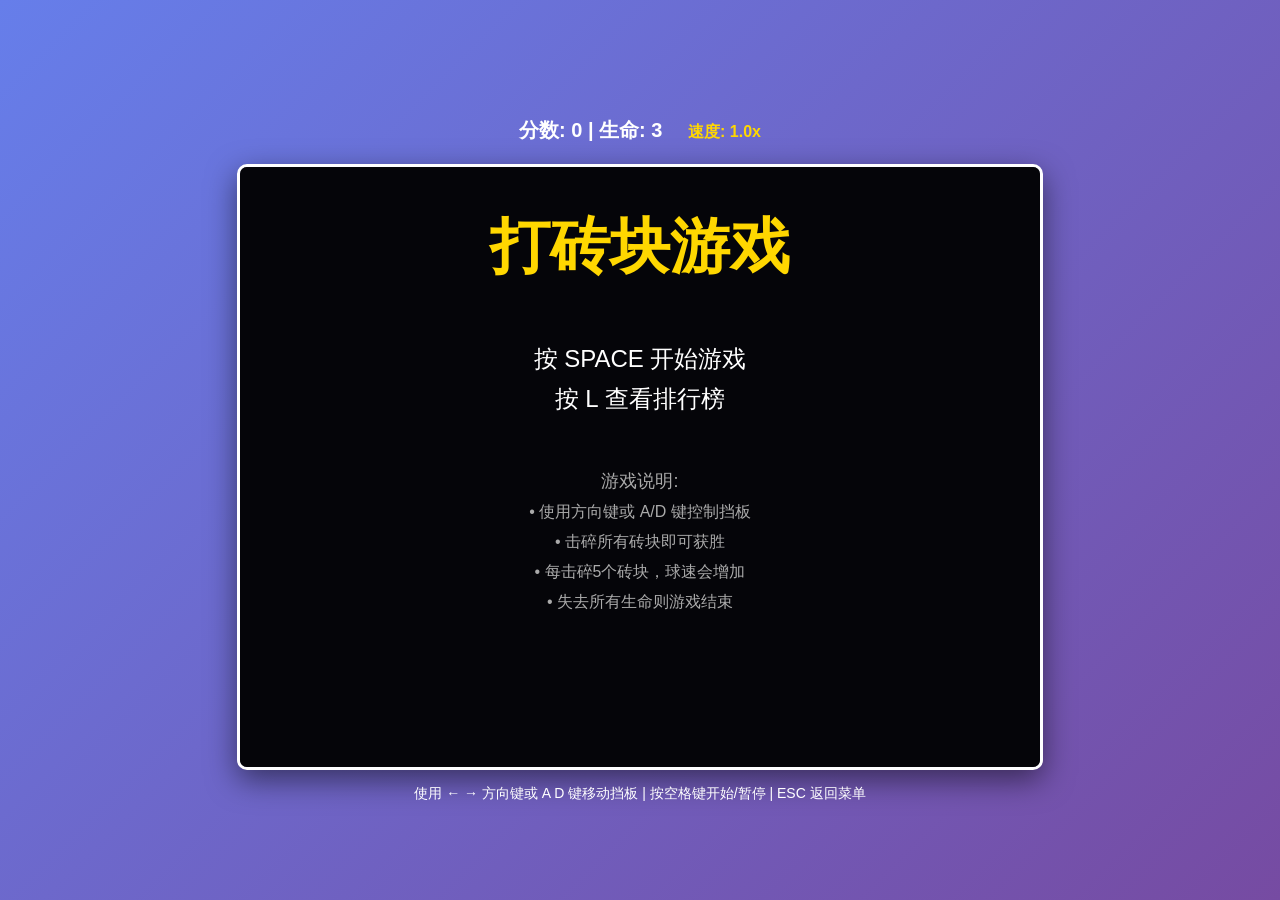
<file: works/brick-breaker.html>
<!DOCTYPE html>
<html lang="zh-CN">
<head>
    <meta charset="UTF-8">
    <meta name="viewport" content="width=device-width, initial-scale=1.0">
    <title>打砖块游戏</title>
    <style>
        * {
            margin: 0;
            padding: 0;
            box-sizing: border-box;
        }

        body {
            display: flex;
            flex-direction: column;
            justify-content: center;
            align-items: center;
            min-height: 100vh;
            background: linear-gradient(135deg, #667eea 0%, #764ba2 100%);
            font-family: 'Arial', sans-serif;
        }

        #gameCanvas {
            background: #1a1a2e;
            border: 3px solid #fff;
            border-radius: 10px;
            box-shadow: 0 10px 30px rgba(0, 0, 0, 0.5);
        }

        .info {
            color: white;
            text-align: center;
            margin: 20px 0;
            font-size: 20px;
            font-weight: bold;
        }

        .controls {
            color: white;
            text-align: center;
            margin-top: 15px;
            font-size: 14px;
        }

        .game-over, .game-win {
            position: absolute;
            top: 50%;
            left: 50%;
            transform: translate(-50%, -50%);
            color: white;
            font-size: 48px;
            font-weight: bold;
            text-shadow: 2px 2px 4px rgba(0, 0, 0, 0.8);
            display: none;
        }

        .menu-button {
            background: linear-gradient(135deg, #667eea 0%, #764ba2 100%);
            color: white;
            border: 2px solid white;
            padding: 12px 30px;
            font-size: 18px;
            font-weight: bold;
            border-radius: 8px;
            cursor: pointer;
            margin: 10px;
            transition: all 0.3s;
        }

        .menu-button:hover {
            transform: scale(1.05);
            box-shadow: 0 5px 15px rgba(255, 255, 255, 0.3);
        }

        #speedIndicator {
            color: #FFD700;
            font-size: 16px;
            margin-left: 20px;
        }
    </style>
</head>
<body>
    <div class="info">
        <span>分数: <span id="score">0</span></span> |
        <span>生命: <span id="lives">3</span></span>
        <span id="speedIndicator">速度: 1.0x</span>
    </div>
    <canvas id="gameCanvas" width="800" height="600"></canvas>
    <div class="controls">使用 ← → 方向键或 A D 键移动挡板 | 按空格键开始/暂停 | ESC 返回菜单</div>

    <script>
        const canvas = document.getElementById('gameCanvas');
        const ctx = canvas.getContext('2d');

        // 游戏状态
        let gameState = 'menu'; // menu, playing, paused, gameover, win
        let score = 0;
        let lives = 3;
        let bricksDestroyed = 0;

        // 挡板
        const paddle = {
            width: 100,
            height: 15,
            x: canvas.width / 2 - 50,
            y: canvas.height - 30,
            speed: 8,
            dx: 0
        };

        // 球
        const ball = {
            x: canvas.width / 2,
            y: canvas.height / 2,
            radius: 8,
            baseSpeed: 3,
            speed: 3,
            dx: 3,
            dy: -3
        };

        // 砖块设置
        const brick = {
            rows: 5,
            cols: 9,
            width: 75,
            height: 20,
            padding: 10,
            offsetX: 35,
            offsetY: 60
        };

        // 创建砖块数组
        let bricks = [];
        let highScores = JSON.parse(localStorage.getItem('brickBreakerScores')) || [];

        function createBricks() {
            bricks = [];
            const colors = ['#FF6B6B', '#4ECDC4', '#45B7D1', '#FFA07A', '#98D8C8'];
            for (let row = 0; row < brick.rows; row++) {
                bricks[row] = [];
                for (let col = 0; col < brick.cols; col++) {
                    bricks[row][col] = {
                        x: brick.offsetX + col * (brick.width + brick.padding),
                        y: brick.offsetY + row * (brick.height + brick.padding),
                        status: 1,
                        color: colors[row % colors.length]
                    };
                }
            }
        }

        // 绘制挡板
        function drawPaddle() {
            ctx.fillStyle = '#fff';
            ctx.fillRect(paddle.x, paddle.y, paddle.width, paddle.height);
            ctx.strokeStyle = '#667eea';
            ctx.lineWidth = 2;
            ctx.strokeRect(paddle.x, paddle.y, paddle.width, paddle.height);
        }

        // 绘制球
        function drawBall() {
            ctx.beginPath();
            ctx.arc(ball.x, ball.y, ball.radius, 0, Math.PI * 2);
            ctx.fillStyle = '#fff';
            ctx.fill();
            ctx.strokeStyle = '#667eea';
            ctx.lineWidth = 2;
            ctx.stroke();
            ctx.closePath();
        }

        // 绘制砖块
        function drawBricks() {
            bricks.forEach(row => {
                row.forEach(b => {
                    if (b.status === 1) {
                        ctx.fillStyle = b.color;
                        ctx.fillRect(b.x, b.y, brick.width, brick.height);
                        ctx.strokeStyle = '#fff';
                        ctx.lineWidth = 2;
                        ctx.strokeRect(b.x, b.y, brick.width, brick.height);
                    }
                });
            });
        }

        // 移动挡板
        function movePaddle() {
            paddle.x += paddle.dx;

            if (paddle.x < 0) {
                paddle.x = 0;
            }

            if (paddle.x + paddle.width > canvas.width) {
                paddle.x = canvas.width - paddle.width;
            }
        }

        // 移动球
        function moveBall() {
            ball.x += ball.dx;
            ball.y += ball.dy;

            // 墙壁碰撞检测
            if (ball.x + ball.radius > canvas.width || ball.x - ball.radius < 0) {
                ball.dx *= -1;
            }

            if (ball.y - ball.radius < 0) {
                ball.dy *= -1;
            }

            // 挡板碰撞检测
            if (ball.y + ball.radius > paddle.y &&
                ball.x > paddle.x &&
                ball.x < paddle.x + paddle.width) {
                ball.dy *= -1;

                // 根据击球位置改变球的水平速度
                let hitPos = (ball.x - paddle.x) / paddle.width;
                ball.dx = (hitPos - 0.5) * 10;
            }

        // 球掉落
            if (ball.y + ball.radius > canvas.height) {
                lives--;
                document.getElementById('lives').textContent = lives;

                if (lives === 0) {
                    gameState = 'gameover';
                    saveScore();
                    showGameOver();
                } else {
                    resetBall();
                }
            }
        }

        // 砖块碰撞检测
        function brickCollision() {
            bricks.forEach(row => {
                row.forEach(b => {
                    if (b.status === 1) {
                        if (ball.x > b.x &&
                            ball.x < b.x + brick.width &&
                            ball.y > b.y &&
                            ball.y < b.y + brick.height) {
                            ball.dy *= -1;
                            b.status = 0;
                            score += 10;
                            bricksDestroyed++;
                            document.getElementById('score').textContent = score;

                            // 每击碎5个砖块，球速增加
                            if (bricksDestroyed % 5 === 0) {
                                ball.speed = ball.baseSpeed + (bricksDestroyed / 5) * 0.5;
                                updateBallSpeed();
                            }

                            // 检查是否获胜
                            if (score === brick.rows * brick.cols * 10) {
                                gameState = 'win';
                                saveScore();
                                showGameWin();
                            }
                        }
                    }
                });
            });
        }

        // 更新球速
        function updateBallSpeed() {
            const angle = Math.atan2(ball.dy, ball.dx);
            ball.dx = Math.cos(angle) * ball.speed;
            ball.dy = Math.sin(angle) * ball.speed;
        }

        // 重置球
        function resetBall() {
            ball.x = canvas.width / 2;
            ball.y = canvas.height / 2;
            ball.speed = ball.baseSpeed + (bricksDestroyed / 5) * 0.5;
            ball.dx = ball.speed * (Math.random() > 0.5 ? 1 : -1);
            ball.dy = -ball.speed;
            gameState = 'paused';
        }

        // 显示游戏结束
        function showGameOver() {
            ctx.fillStyle = 'rgba(0, 0, 0, 0.7)';
            ctx.fillRect(0, 0, canvas.width, canvas.height);
            ctx.fillStyle = '#fff';
            ctx.font = '48px Arial';
            ctx.textAlign = 'center';
            ctx.fillText('游戏结束!', canvas.width / 2, canvas.height / 2 - 60);
            ctx.font = '24px Arial';
            ctx.fillText('最终分数: ' + score, canvas.width / 2, canvas.height / 2 - 10);
            ctx.font = '18px Arial';
            ctx.fillText('按 R 键重新开始 | 按 ESC 返回菜单', canvas.width / 2, canvas.height / 2 + 40);
        }

        // 显示胜利
        function showGameWin() {
            ctx.fillStyle = 'rgba(0, 0, 0, 0.7)';
            ctx.fillRect(0, 0, canvas.width, canvas.height);
            ctx.fillStyle = '#FFD700';
            ctx.font = '48px Arial';
            ctx.textAlign = 'center';
            ctx.fillText('恭喜过关!', canvas.width / 2, canvas.height / 2 - 60);
            ctx.font = '24px Arial';
            ctx.fillText('最终分数: ' + score, canvas.width / 2, canvas.height / 2 - 10);
            ctx.font = '18px Arial';
            ctx.fillText('按 R 键重新开始 | 按 ESC 返回菜单', canvas.width / 2, canvas.height / 2 + 40);
        }

        // 显示菜单
        function showMenu() {
            ctx.fillStyle = 'rgba(0, 0, 0, 0.8)';
            ctx.fillRect(0, 0, canvas.width, canvas.height);

            ctx.fillStyle = '#FFD700';
            ctx.font = 'bold 60px Arial';
            ctx.textAlign = 'center';
            ctx.fillText('打砖块游戏', canvas.width / 2, 100);

            ctx.fillStyle = '#fff';
            ctx.font = '24px Arial';
            ctx.fillText('按 SPACE 开始游戏', canvas.width / 2, 200);
            ctx.fillText('按 L 查看排行榜', canvas.width / 2, 240);

            ctx.font = '18px Arial';
            ctx.fillStyle = '#aaa';
            ctx.fillText('游戏说明:', canvas.width / 2, 320);
            ctx.font = '16px Arial';
            ctx.fillText('• 使用方向键或 A/D 键控制挡板', canvas.width / 2, 350);
            ctx.fillText('• 击碎所有砖块即可获胜', canvas.width / 2, 380);
            ctx.fillText('• 每击碎5个砖块，球速会增加', canvas.width / 2, 410);
            ctx.fillText('• 失去所有生命则游戏结束', canvas.width / 2, 440);
        }

        // 显示排行榜
        function showLeaderboard() {
            ctx.fillStyle = 'rgba(0, 0, 0, 0.9)';
            ctx.fillRect(0, 0, canvas.width, canvas.height);

            ctx.fillStyle = '#FFD700';
            ctx.font = 'bold 48px Arial';
            ctx.textAlign = 'center';
            ctx.fillText('排行榜', canvas.width / 2, 80);

            ctx.fillStyle = '#fff';
            ctx.font = '20px Arial';

            if (highScores.length === 0) {
                ctx.fillText('暂无记录', canvas.width / 2, 200);
            } else {
                const topScores = highScores.slice(0, 10);
                topScores.forEach((scoreData, index) => {
                    const medal = index === 0 ? '🥇' : index === 1 ? '🥈' : index === 2 ? '🥉' : `${index + 1}.`;
                    ctx.fillText(`${medal} ${scoreData.score} 分 - ${scoreData.date}`, canvas.width / 2, 150 + index * 35);
                });
            }

            ctx.font = '18px Arial';
            ctx.fillStyle = '#aaa';
            ctx.fillText('按 ESC 返回菜单', canvas.width / 2, 550);
        }

        // 保存分数
        function saveScore() {
            const date = new Date().toLocaleDateString('zh-CN');
            highScores.push({ score, date });
            highScores.sort((a, b) => b.score - a.score);
            highScores = highScores.slice(0, 50);
            localStorage.setItem('brickBreakerScores', JSON.stringify(highScores));
        }

        // 更新速度显示
        function updateSpeedDisplay() {
            const speedMultiplier = (ball.speed / ball.baseSpeed).toFixed(1);
            document.getElementById('speedIndicator').textContent = `速度: ${speedMultiplier}x`;
        }

        // 绘制游戏
        function draw() {
            ctx.clearRect(0, 0, canvas.width, canvas.height);

            if (gameState === 'menu') {
                showMenu();
            } else if (gameState === 'leaderboard') {
                showLeaderboard();
            } else if (gameState === 'playing' || gameState === 'paused') {
                drawBricks();
                drawBall();
                drawPaddle();

                if (gameState === 'paused') {
                    ctx.fillStyle = 'rgba(0, 0, 0, 0.5)';
                    ctx.fillRect(0, 0, canvas.width, canvas.height);
                    ctx.fillStyle = '#fff';
                    ctx.font = '36px Arial';
                    ctx.textAlign = 'center';
                    ctx.fillText('暂停', canvas.width / 2, canvas.height / 2);
                    ctx.font = '18px Arial';
                    ctx.fillText('按空格键继续', canvas.width / 2, canvas.height / 2 + 40);
                }
            } else if (gameState === 'gameover') {
                drawBricks();
                drawBall();
                drawPaddle();
                showGameOver();
            } else if (gameState === 'win') {
                drawBricks();
                drawBall();
                drawPaddle();
                showGameWin();
            }
        }

        // 更新游戏
        function update() {
            if (gameState === 'playing') {
                movePaddle();
                moveBall();
                brickCollision();
                updateSpeedDisplay();
            }

            draw();
            requestAnimationFrame(update);
        }

        // 键盘控制
        function keyDown(e) {
            if (gameState === 'playing') {
                if (e.key === 'Right' || e.key === 'ArrowRight' || e.key === 'd' || e.key === 'D') {
                    paddle.dx = paddle.speed;
                } else if (e.key === 'Left' || e.key === 'ArrowLeft' || e.key === 'a' || e.key === 'A') {
                    paddle.dx = -paddle.speed;
                }
            }

            if (e.key === ' ') {
                e.preventDefault();
                if (gameState === 'menu') {
                    startGame();
                } else if (gameState === 'playing') {
                    gameState = 'paused';
                } else if (gameState === 'paused') {
                    gameState = 'playing';
                }
            } else if (e.key === 'Escape') {
                if (gameState !== 'menu') {
                    returnToMenu();
                }
            } else if (e.key === 'r' || e.key === 'R') {
                if (gameState === 'gameover' || gameState === 'win') {
                    startGame();
                }
            } else if (e.key === 'l' || e.key === 'L') {
                if (gameState === 'menu') {
                    gameState = 'leaderboard';
                }
            }
        }

        function keyUp(e) {
            if (e.key === 'Right' || e.key === 'ArrowRight' || e.key === 'd' || e.key === 'D' ||
                e.key === 'Left' || e.key === 'ArrowLeft' || e.key === 'a' || e.key === 'A') {
                paddle.dx = 0;
            }
        }

        // 重置游戏
        function resetGame() {
            score = 0;
            lives = 3;
            bricksDestroyed = 0;
            gameState = 'menu';
            document.getElementById('score').textContent = score;
            document.getElementById('lives').textContent = lives;
            createBricks();
            ball.speed = ball.baseSpeed;
            ball.x = canvas.width / 2;
            ball.y = canvas.height / 2;
            ball.dx = ball.baseSpeed;
            ball.dy = -ball.baseSpeed;
            paddle.x = canvas.width / 2 - paddle.width / 2;
            updateSpeedDisplay();
        }

        // 开始游戏
        function startGame() {
            score = 0;
            lives = 3;
            bricksDestroyed = 0;
            gameState = 'playing';
            document.getElementById('score').textContent = score;
            document.getElementById('lives').textContent = lives;
            createBricks();
            ball.speed = ball.baseSpeed;
            ball.x = canvas.width / 2;
            ball.y = canvas.height / 2;
            ball.dx = ball.baseSpeed * (Math.random() > 0.5 ? 1 : -1);
            ball.dy = -ball.baseSpeed;
            paddle.x = canvas.width / 2 - paddle.width / 2;
            updateSpeedDisplay();
        }

        // 返回菜单
        function returnToMenu() {
            resetGame();
        }

        // 事件监听
        document.addEventListener('keydown', keyDown);
        document.addEventListener('keyup', keyUp);

        // 初始化游戏
        resetGame();
        update();
    </script>
</body>
</html>
</file>
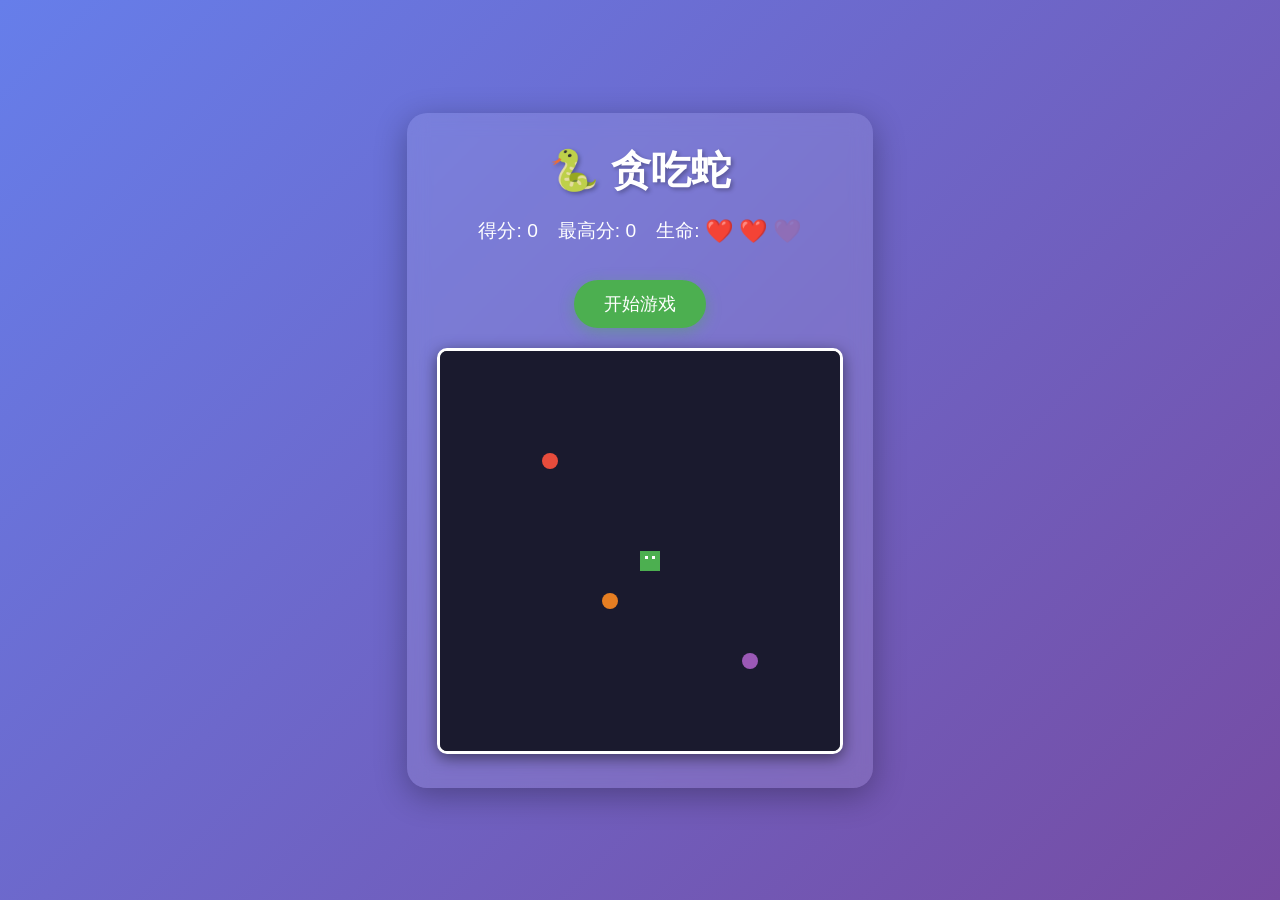
<file: works/snake-game.html>
<!DOCTYPE html>
<html lang="zh-CN">
<head>
    <meta charset="UTF-8">
    <meta name="viewport" content="width=device-width, initial-scale=1.0">
    <title>贪吃蛇游戏</title>
    <style>
        * {
            margin: 0;
            padding: 0;
            box-sizing: border-box;
        }

        body {
            display: flex;
            flex-direction: column;
            justify-content: center;
            align-items: center;
            min-height: 100vh;
            background: linear-gradient(135deg, #667eea 0%, #764ba2 100%);
            font-family: 'Arial', sans-serif;
        }

        @media (max-width: 767px) {
            body {
                transform: scale(0.8);
                transform-origin: top center;
            }
        }

        .game-container {
            text-align: center;
            background: rgba(255, 255, 255, 0.1);
            padding: 30px;
            border-radius: 20px;
            backdrop-filter: blur(10px);
            box-shadow: 0 8px 32px rgba(0, 0, 0, 0.3);
        }

        h1 {
            color: white;
            margin-bottom: 20px;
            font-size: 2.5em;
            text-shadow: 2px 2px 4px rgba(0, 0, 0, 0.3);
        }

        h1.hidden {
            display: none;
        }

        .score-board {
            color: white;
            font-size: 1.2em;
            margin-bottom: 20px;
            display: flex;
            justify-content: center;
            align-items: center;
            gap: 20px;
            flex-wrap: nowrap;
        }

        .score-board span {
            white-space: nowrap;
        }

        .health-bar {
            display: flex;
            gap: 5px;
            align-items: center;
        }

        .heart {
            font-size: 1.2em;
            transition: all 0.3s;
        }

        .heart.lost {
            opacity: 0.3;
            filter: grayscale(100%);
        }

        .heart.empty {
            opacity: 0.15;
        }

        .leaderboard {
            margin-top: 20px;
            background: rgba(255, 255, 255, 0.1);
            padding: 20px;
            border-radius: 15px;
            color: white;
        }

        .leaderboard h3 {
            margin-bottom: 15px;
            font-size: 1.3em;
        }

        .leaderboard-list {
            list-style: none;
            text-align: left;
            max-width: 300px;
            margin: 0 auto;
        }

        .leaderboard-list li {
            padding: 8px 15px;
            margin: 5px 0;
            background: rgba(255, 255, 255, 0.1);
            border-radius: 8px;
            display: flex;
            justify-content: space-between;
        }

        .leaderboard-list li.current {
            background: rgba(76, 175, 80, 0.3);
            border: 2px solid #4CAF50;
        }

        canvas {
            border: 3px solid white;
            border-radius: 10px;
            background: #1a1a2e;
            box-shadow: 0 4px 15px rgba(0, 0, 0, 0.5);
        }

        .controls {
            margin-top: 20px;
            color: white;
        }

        .controls.hidden {
            display: none;
        }

        .controls p {
            margin: 10px 0;
            font-size: 1.1em;
        }

        button {
            margin-top: 15px;
            padding: 12px 30px;
            font-size: 1.1em;
            background: #4CAF50;
            color: white;
            border: none;
            border-radius: 25px;
            cursor: pointer;
            transition: all 0.3s;
            box-shadow: 0 4px 15px rgba(76, 175, 80, 0.4);
        }

        button:hover {
            background: #45a049;
            transform: translateY(-2px);
            box-shadow: 0 6px 20px rgba(76, 175, 80, 0.6);
        }

        .restart-section {
            margin-bottom: 20px;
        }

        .restart-section.hidden {
            display: none;
        }

        .game-over {
            color: #ff6b6b;
            font-size: 1.3em;
            margin-top: 15px;
            font-weight: bold;
        }

        .mobile-controls {
            display: grid;
            grid-template-columns: repeat(3, 120px);
            grid-template-rows: repeat(3, 120px);
            gap: 15px;
            margin-top: 20px;
            justify-content: center;
        }

        .mobile-controls.hidden {
            display: none;
        }

        @media (min-width: 768px) {
            .mobile-controls {
                display: none !important;
            }
        }

        .game-wrapper {
            position: relative;
            display: inline-block;
        }

        .touch-overlay {
            position: absolute;
            top: 0;
            left: 0;
            width: 100%;
            height: 100%;
            display: none;
            grid-template-columns: 1fr 1fr 1fr;
            grid-template-rows: 1fr 1fr 1fr;
            pointer-events: none;
        }

        .touch-overlay.active {
            display: grid;
            pointer-events: auto;
        }

        .touch-zone {
            cursor: pointer;
        }

        .touch-zone:active {
            background: rgba(255, 255, 255, 0.1);
        }

        .control-btn {
            background: rgba(255, 255, 255, 0.2);
            border: 2px solid white;
            border-radius: 15px;
            color: white;
            font-size: 3em;
            cursor: pointer;
            transition: all 0.3s;
            display: flex;
            align-items: center;
            justify-content: center;
            user-select: none;
        }

        .control-btn:active {
            background: rgba(255, 255, 255, 0.4);
            transform: scale(0.95);
        }

        .control-btn.up { grid-column: 2; grid-row: 1; }
        .control-btn.left { grid-column: 1; grid-row: 2; }
        .control-btn.pause { grid-column: 2; grid-row: 2; font-size: 2.25em; }
        .control-btn.right { grid-column: 3; grid-row: 2; }
        .control-btn.down { grid-column: 2; grid-row: 3; }

        .leaderboard-modal {
            display: none;
            position: fixed;
            top: 0;
            left: 0;
            width: 100%;
            height: 100%;
            background: rgba(0, 0, 0, 0.8);
            z-index: 1000;
            justify-content: center;
            align-items: center;
        }

        .leaderboard-modal.show {
            display: flex;
        }

        .leaderboard-content {
            background: linear-gradient(135deg, #667eea 0%, #764ba2 100%);
            padding: 40px;
            border-radius: 20px;
            max-width: 500px;
            width: 90%;
            box-shadow: 0 10px 40px rgba(0, 0, 0, 0.5);
        }

        .close-modal {
            background: #4CAF50;
            color: white;
            border: none;
            padding: 12px 30px;
            border-radius: 25px;
            font-size: 1.1em;
            cursor: pointer;
            margin-top: 20px;
            transition: all 0.3s;
        }

        .close-modal:hover {
            background: #45a049;
            transform: translateY(-2px);
        }
    </style>
</head>
<body>
    <div class="game-container">
        <h1 id="gameTitle">🐍 贪吃蛇</h1>
        <div class="score-board">
            <span>得分: <span id="score">0</span></span>
            <span>最高分: <span id="highScore">0</span></span>
            <div class="health-bar">
                <span>生命:</span>
                <span id="heart1" class="heart">❤️</span>
                <span id="heart2" class="heart">❤️</span>
                <span id="heart3" class="heart empty">❤️</span>
            </div>
        </div>
        <div class="restart-section" id="restartSection">
            <button id="restartBtn">开始游戏</button>
        </div>
        <div class="game-wrapper">
            <canvas id="gameCanvas" width="400" height="400"></canvas>
            <div class="touch-overlay" id="touchOverlay">
                <div class="touch-zone" data-dir="up-left"></div>
                <div class="touch-zone" data-dir="up"></div>
                <div class="touch-zone" data-dir="up-right"></div>
                <div class="touch-zone" data-dir="left"></div>
                <div class="touch-zone" data-dir="center"></div>
                <div class="touch-zone" data-dir="right"></div>
                <div class="touch-zone" data-dir="down-left"></div>
                <div class="touch-zone" data-dir="down"></div>
                <div class="touch-zone" data-dir="down-right"></div>
            </div>
        </div>

        <div class="mobile-controls hidden" id="mobileControls">
            <button class="control-btn up" id="btnUp">▲</button>
            <button class="control-btn left" id="btnLeft">◀</button>
            <button class="control-btn pause" id="btnPause">⏸️</button>
            <button class="control-btn right" id="btnRight">▶</button>
            <button class="control-btn down" id="btnDown">▼</button>
        </div>

        <div class="controls hidden" id="controls">
            <p>使用方向键控制蛇的移动</p>
            <p>🟣🔴🟠🟡🟢🔵 彩色食物 +10分 | 💚 生命球 +1生命 | 💣 炸弹 -1生命</p>
        </div>

        <div id="gameOverText" class="game-over" style="display: none;">游戏结束！</div>

        <div class="leaderboard-modal" id="leaderboardModal">
            <div class="leaderboard-content">
                <div class="leaderboard">
                    <h3>📊 排行榜 (近10局)</h3>
                    <ul class="leaderboard-list" id="leaderboardList"></ul>
                </div>
                <button class="close-modal" id="closeModal">关闭</button>
            </div>
        </div>
    </div>

    <script>
        const canvas = document.getElementById('gameCanvas');
        const ctx = canvas.getContext('2d');
        const scoreElement = document.getElementById('score');
        const highScoreElement = document.getElementById('highScore');
        const restartBtn = document.getElementById('restartBtn');
        const gameOverText = document.getElementById('gameOverText');
        const heart1 = document.getElementById('heart1');
        const heart2 = document.getElementById('heart2');
        const heart3 = document.getElementById('heart3');
        const leaderboardList = document.getElementById('leaderboardList');
        const mobileControls = document.getElementById('mobileControls');
        const touchOverlay = document.getElementById('touchOverlay');
        const leaderboardModal = document.getElementById('leaderboardModal');
        const closeModal = document.getElementById('closeModal');
        const controlsSection = document.getElementById('controls');
        const restartSection = document.getElementById('restartSection');
        const gameTitle = document.getElementById('gameTitle');

        const gridSize = 20;
        const tileCount = canvas.width / gridSize;

        const foodColors = ['#9B59B6', '#E74C3C', '#E67E22', '#F39C12', '#2ECC71', '#3498DB', '#1ABC9C', '#E91E63', '#FF5722', '#795548'];

        let snake = [{ x: 10, y: 10, color: '#4CAF50' }];
        let foods = [
            { x: 15, y: 15, color: foodColors[0] },
            { x: 5, y: 5, color: foodColors[1] },
            { x: 8, y: 12, color: foodColors[2] }
        ];
        let healthFood = null;
        let bombFoods = [];
        let dx = 0;
        let dy = 0;
        let score = 0;
        let health = 2;
        let highScore = localStorage.getItem('snakeHighScore') || 0;
        let gameRunning = false;
        let gamePaused = false;
        let gameLoop;
        let frameCount = 0;
        let lastBombScore = 0;
        let currentSpeed = 100;

        highScoreElement.textContent = highScore;
        updateLeaderboard();

        function getSpeed() {
            return Math.max(50, 100 - Math.floor(score / 50) * 5);
        }

        function drawGame() {
            if (!gameRunning || gamePaused) return;

            const newSpeed = getSpeed();
            if (newSpeed !== currentSpeed) {
                currentSpeed = newSpeed;
                clearInterval(gameLoop);
                gameLoop = setInterval(drawGame, currentSpeed);
            }

            moveSnake();
            frameCount++;

            if (frameCount % 150 === 0 && !healthFood) {
                generateHealthFood();
            }

            if (score >= 100 && Math.floor(score / 50) > Math.floor(lastBombScore / 50)) {
                generateBombFood();
                lastBombScore = score;
            }

            if (checkCollision()) {
                health--;
                updateHealthDisplay();

                if (health <= 0) {
                    endGame();
                    return;
                } else {
                    // 头尾交换
                    snake.reverse();
                    // 反转移动方向
                    dx = -dx;
                    dy = -dy;
                    // 移除刚才添加的头部，因为碰撞了
                    snake.shift();
                }
            }

            let foodEaten = false;
            let eatenColor = null;
            for (let i = 0; i < foods.length; i++) {
                if (snake[0].x === foods[i].x && snake[0].y === foods[i].y) {
                    score += 10;
                    scoreElement.textContent = score;
                    eatenColor = foods[i].color;
                    generateFood(i);
                    foodEaten = true;
                    break;
                }
            }

            if (healthFood && snake[0].x === healthFood.x && snake[0].y === healthFood.y) {
                if (health < 3) {
                    health++;
                    updateHealthDisplay();
                }
                healthFood = null;
                foodEaten = true;
            }

            for (let i = bombFoods.length - 1; i >= 0; i--) {
                if (snake[0].x === bombFoods[i].x && snake[0].y === bombFoods[i].y) {
                    health--;
                    updateHealthDisplay();
                    bombFoods.splice(i, 1);
                    foodEaten = true;

                    if (health <= 0) {
                        endGame();
                        return;
                    }
                    break;
                }
            }

            if (!foodEaten) {
                snake.pop();
            } else if (eatenColor) {
                snake[0].color = eatenColor;
            }

            clearCanvas();
            drawFood();
            if (healthFood) drawHealthFood();
            bombFoods.forEach(bomb => drawBombFood(bomb));
            drawSnake();
        }

        function clearCanvas() {
            ctx.fillStyle = '#1a1a2e';
            ctx.fillRect(0, 0, canvas.width, canvas.height);
        }

        function drawSnake() {
            snake.forEach((segment, index) => {
                ctx.fillStyle = segment.color || '#66BB6A';
                ctx.fillRect(segment.x * gridSize, segment.y * gridSize, gridSize, gridSize);

                if (index === 0) {
                    ctx.fillStyle = 'white';
                    ctx.fillRect(segment.x * gridSize + 5, segment.y * gridSize + 5, 3, 3);
                    ctx.fillRect(segment.x * gridSize + 12, segment.y * gridSize + 5, 3, 3);
                }
            });
        }

        function drawFood() {
            foods.forEach(food => {
                ctx.fillStyle = food.color;
                ctx.beginPath();
                ctx.arc(food.x * gridSize + gridSize / 2, food.y * gridSize + gridSize / 2, gridSize / 2 - 2, 0, Math.PI * 2);
                ctx.fill();
            });
        }

        function drawHealthFood() {
            ctx.fillStyle = '#2ECC71';
            ctx.beginPath();
            ctx.arc(healthFood.x * gridSize + gridSize / 2, healthFood.y * gridSize + gridSize / 2, gridSize / 2 - 1, 0, Math.PI * 2);
            ctx.fill();

            ctx.strokeStyle = 'white';
            ctx.lineWidth = 2;
            ctx.beginPath();
            ctx.arc(healthFood.x * gridSize + gridSize / 2, healthFood.y * gridSize + gridSize / 2, gridSize / 2 - 1, 0, Math.PI * 2);
            ctx.stroke();

            ctx.fillStyle = 'white';
            ctx.font = 'bold 14px Arial';
            ctx.textAlign = 'center';
            ctx.textBaseline = 'middle';
            ctx.fillText('♥', healthFood.x * gridSize + gridSize / 2, healthFood.y * gridSize + gridSize / 2);
        }

        function drawBombFood(bomb) {
            ctx.fillStyle = '#2C3E50';
            ctx.beginPath();
            ctx.arc(bomb.x * gridSize + gridSize / 2, bomb.y * gridSize + gridSize / 2, gridSize / 2 - 1, 0, Math.PI * 2);
            ctx.fill();

            ctx.strokeStyle = '#E74C3C';
            ctx.lineWidth = 2;
            ctx.beginPath();
            ctx.arc(bomb.x * gridSize + gridSize / 2, bomb.y * gridSize + gridSize / 2, gridSize / 2 - 1, 0, Math.PI * 2);
            ctx.stroke();

            ctx.fillStyle = '#E74C3C';
            ctx.font = 'bold 14px Arial';
            ctx.textAlign = 'center';
            ctx.textBaseline = 'middle';
            ctx.fillText('💣', bomb.x * gridSize + gridSize / 2, bomb.y * gridSize + gridSize / 2);
        }

        function moveSnake() {
            const head = {
                x: snake[0].x + dx,
                y: snake[0].y + dy,
                color: snake[0].color
            };
            snake.unshift(head);
        }

        function checkCollision() {
            const head = snake[0];

            if (head.x < 0 || head.x >= tileCount || head.y < 0 || head.y >= tileCount) {
                return true;
            }

            for (let i = 1; i < snake.length; i++) {
                if (head.x === snake[i].x && head.y === snake[i].y) {
                    return true;
                }
            }

            return false;
        }

        function generateFood(index) {
            const newFood = {
                x: Math.floor(Math.random() * tileCount),
                y: Math.floor(Math.random() * tileCount),
                color: foodColors[Math.floor(Math.random() * foodColors.length)]
            };

            for (let segment of snake) {
                if (newFood.x === segment.x && newFood.y === segment.y) {
                    generateFood(index);
                    return;
                }
            }

            for (let i = 0; i < foods.length; i++) {
                if (i !== index && newFood.x === foods[i].x && newFood.y === foods[i].y) {
                    generateFood(index);
                    return;
                }
            }

            if (healthFood && newFood.x === healthFood.x && newFood.y === healthFood.y) {
                generateFood(index);
                return;
            }

            for (let bomb of bombFoods) {
                if (newFood.x === bomb.x && newFood.y === bomb.y) {
                    generateFood(index);
                    return;
                }
            }

            foods[index] = newFood;
        }

        function generateHealthFood() {
            const newFood = {
                x: Math.floor(Math.random() * tileCount),
                y: Math.floor(Math.random() * tileCount)
            };

            for (let segment of snake) {
                if (newFood.x === segment.x && newFood.y === segment.y) {
                    generateHealthFood();
                    return;
                }
            }

            for (let food of foods) {
                if (newFood.x === food.x && newFood.y === food.y) {
                    generateHealthFood();
                    return;
                }
            }

            for (let bomb of bombFoods) {
                if (newFood.x === bomb.x && newFood.y === bomb.y) {
                    generateHealthFood();
                    return;
                }
            }

            healthFood = newFood;
        }

        function generateBombFood() {
            const newFood = {
                x: Math.floor(Math.random() * tileCount),
                y: Math.floor(Math.random() * tileCount)
            };

            for (let segment of snake) {
                if (newFood.x === segment.x && newFood.y === segment.y) {
                    generateBombFood();
                    return;
                }
            }

            for (let food of foods) {
                if (newFood.x === food.x && newFood.y === food.y) {
                    generateBombFood();
                    return;
                }
            }

            if (healthFood && newFood.x === healthFood.x && newFood.y === healthFood.y) {
                generateBombFood();
                return;
            }

            for (let bomb of bombFoods) {
                if (newFood.x === bomb.x && newFood.y === bomb.y) {
                    generateBombFood();
                    return;
                }
            }

            bombFoods.push(newFood);
        }

        function updateHealthDisplay() {
            heart1.classList.toggle('lost', health < 1);
            heart1.classList.toggle('empty', false);
            heart2.classList.toggle('lost', health < 2);
            heart2.classList.toggle('empty', false);
            heart3.classList.toggle('lost', health < 3);
            heart3.classList.toggle('empty', health < 3);
        }

        function endGame() {
            gameRunning = false;
            clearInterval(gameLoop);
            gameOverText.style.display = 'block';

            saveScore(score);

            if (score > highScore) {
                highScore = score;
                highScoreElement.textContent = highScore;
                localStorage.setItem('snakeHighScore', highScore);
            }

            updateLeaderboard(score);
            showLeaderboard();
            showControls();
            controlsSection.classList.remove('hidden');
            restartSection.classList.remove('hidden');
            gameTitle.classList.remove('hidden');
            restartBtn.textContent = '重新开始';
        }

        function saveScore(score) {
            let scores = JSON.parse(localStorage.getItem('snakeScores') || '[]');
            scores.push({
                score: score,
                date: new Date().toLocaleString('zh-CN')
            });
            scores.sort((a, b) => b.score - a.score);
            scores = scores.slice(0, 10);
            localStorage.setItem('snakeScores', JSON.stringify(scores));
        }

        function updateLeaderboard(currentScore) {
            let scores = JSON.parse(localStorage.getItem('snakeScores') || '[]');

            scores.sort((a, b) => b.score - a.score);

            leaderboardList.innerHTML = '';

            if (scores.length === 0) {
                leaderboardList.innerHTML = '<li style="text-align: center; opacity: 0.6;">暂无记录</li>';
                return;
            }

            let highlighted = false;
            scores.forEach((item, index) => {
                const li = document.createElement('li');
                if (!highlighted && currentScore !== undefined && item.score === currentScore) {
                    li.className = 'current';
                    highlighted = true;
                }
                li.innerHTML = `
                    <span>${index + 1}. ${item.score}分</span>
                    <span style="font-size: 0.8em; opacity: 0.7;">${item.date}</span>
                `;
                leaderboardList.appendChild(li);
            });
        }

        function startGame() {
            snake = [{ x: 10, y: 10, color: '#4CAF50' }];
            foods = [
                { x: 15, y: 15, color: foodColors[Math.floor(Math.random() * foodColors.length)] },
                { x: 5, y: 5, color: foodColors[Math.floor(Math.random() * foodColors.length)] },
                { x: 8, y: 12, color: foodColors[Math.floor(Math.random() * foodColors.length)] }
            ];
            healthFood = null;
            bombFoods = [];
            dx = 0;
            dy = 0;
            score = 0;
            health = 2;
            frameCount = 0;
            lastBombScore = 0;
            currentSpeed = 100;
            gamePaused = false;
            scoreElement.textContent = score;
            gameRunning = true;
            gameOverText.style.display = 'none';
            updateHealthDisplay();
            updatePauseButton();
            hideControls();
            controlsSection.classList.add('hidden');
            restartSection.classList.add('hidden');
            gameTitle.classList.add('hidden');

            clearCanvas();
            drawSnake();
            drawFood();

            clearInterval(gameLoop);
        }

        function togglePause() {
            if (!gameRunning) return;
            gamePaused = !gamePaused;
            updatePauseButton();
            if (gamePaused) {
                showControls();
                controlsSection.classList.remove('hidden');
            } else {
                hideControls();
                controlsSection.classList.add('hidden');
            }
        }

        function updatePauseButton() {
            const pauseBtn = document.getElementById('btnPause');
            pauseBtn.textContent = gamePaused ? '▶️' : '⏸️';
        }

        function hideControls() {
            mobileControls.classList.remove('hidden');
            touchOverlay.classList.add('active');
        }

        function showControls() {
            mobileControls.classList.remove('hidden');
            touchOverlay.classList.remove('active');
        }

        function showLeaderboard() {
            leaderboardModal.classList.add('show');
        }

        function hideLeaderboard() {
            leaderboardModal.classList.remove('show');
        }

        function handleDirection(newDx, newDy) {
            if (!gameRunning && (newDx !== 0 || newDy !== 0)) {
                startGame();
                return;
            }
            if (gamePaused) return;

            // 如果游戏正在运行但还没有开始移动（dx和dy都为0），启动游戏循环
            if (gameRunning && dx === 0 && dy === 0 && (newDx !== 0 || newDy !== 0)) {
                if (newDx !== 0) {
                    dx = newDx;
                    dy = 0;
                } else if (newDy !== 0) {
                    dx = 0;
                    dy = newDy;
                }
                gameLoop = setInterval(drawGame, currentSpeed);
                return;
            }

            if (dx === 0 && newDx !== 0) {
                dx = newDx;
                dy = 0;
            } else if (dy === 0 && newDy !== 0) {
                dx = 0;
                dy = newDy;
            }
        }

        document.addEventListener('keydown', (e) => {
            if (!gameRunning && e.key.startsWith('Arrow')) {
                startGame();
            }

            switch(e.key) {
                case 'ArrowUp':
                    handleDirection(0, -1);
                    break;
                case 'ArrowDown':
                    handleDirection(0, 1);
                    break;
                case 'ArrowLeft':
                    handleDirection(-1, 0);
                    break;
                case 'ArrowRight':
                    handleDirection(1, 0);
                    break;
                case ' ':
                case 'Escape':
                    togglePause();
                    e.preventDefault();
                    break;
            }
        });

        restartBtn.addEventListener('click', startGame);

        document.getElementById('btnUp').addEventListener('click', () => handleDirection(0, -1));
        document.getElementById('btnDown').addEventListener('click', () => handleDirection(0, 1));
        document.getElementById('btnLeft').addEventListener('click', () => handleDirection(-1, 0));
        document.getElementById('btnRight').addEventListener('click', () => handleDirection(1, 0));
        document.getElementById('btnPause').addEventListener('click', togglePause);

        closeModal.addEventListener('click', hideLeaderboard);

        document.querySelectorAll('.touch-zone').forEach(zone => {
            zone.addEventListener('click', (e) => {
                const dir = e.target.dataset.dir;
                switch(dir) {
                    case 'up':
                    case 'up-left':
                    case 'up-right':
                        handleDirection(0, -1);
                        break;
                    case 'down':
                    case 'down-left':
                    case 'down-right':
                        handleDirection(0, 1);
                        break;
                    case 'left':
                        handleDirection(-1, 0);
                        break;
                    case 'right':
                        handleDirection(1, 0);
                        break;
                    case 'center':
                        togglePause();
                        break;
                }
            });
        });

        clearCanvas();
        drawSnake();
        drawFood();
    </script>
</body>
</html>
</file>
